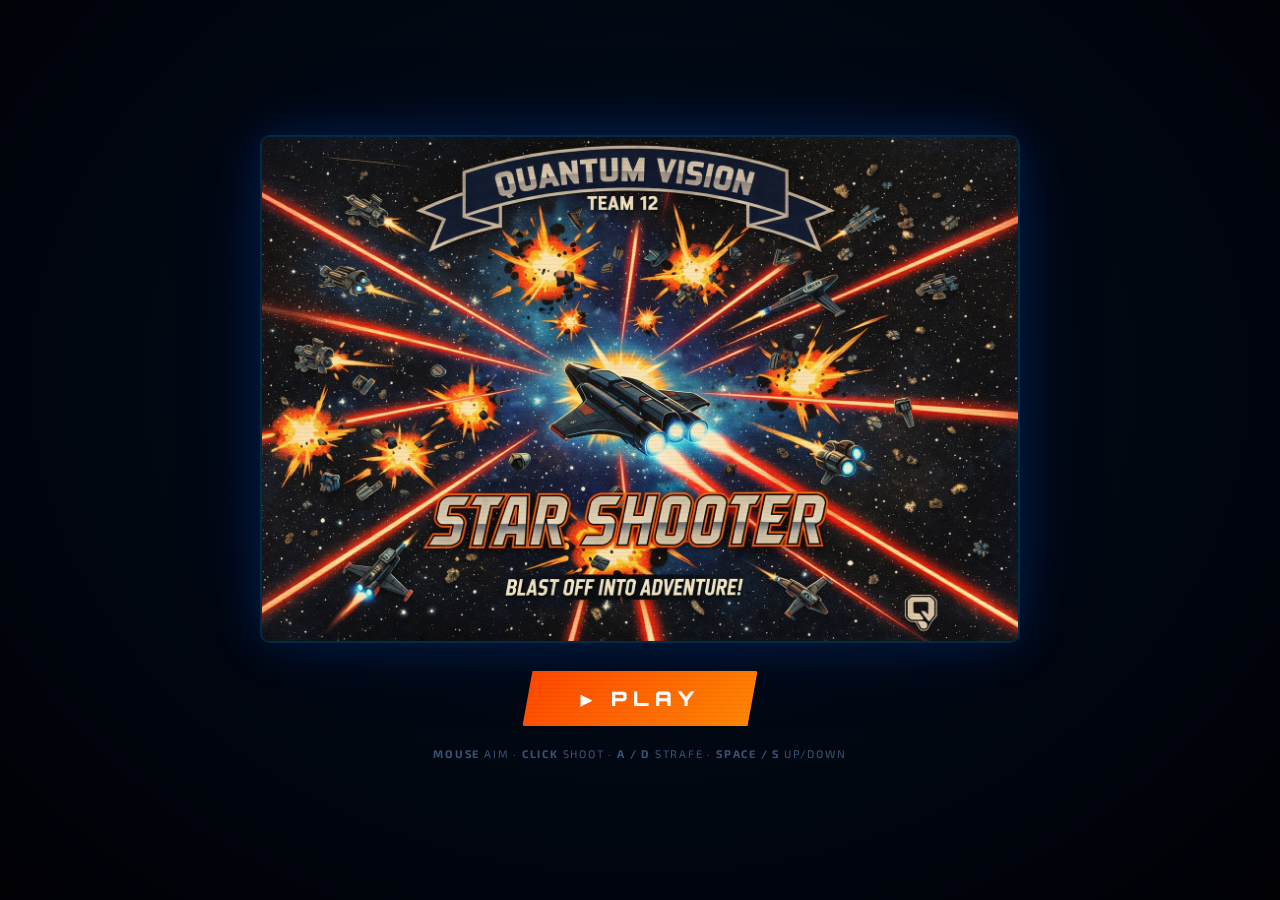
<file: index.html>
<!DOCTYPE html>
<html lang="en">
<head>
  <meta charset="utf-8">
  <title>Star Shooter – Quantum Vision Team 12</title>
  <meta name="viewport" content="width=device-width,initial-scale=1">

  <!-- A-Frame (ONLY ONCE) -->
  <script src="https://aframe.io/releases/1.6.0/aframe.min.js"></script>

  <!-- Fonts -->
  <link href="https://fonts.googleapis.com/css2?family=Orbitron:wght@400;700;900&family=Exo+2:wght@300;400;600&display=swap" rel="stylesheet">

  <!-- CSS -->
  <link rel="stylesheet" href="css/style.css">

  <!-- JS Core Files (ORDER MATTERS) -->
  <script src="js/gameState.js"></script>
  <script src="js/utils.js"></script>
  <script src="js/audio.js"></script>
  <script src="js/ui.js"></script>
  <script src="js/enemies.js"></script>
  <script src="js/components.js"></script>
  <script src="js/shooting.js"></script>
</head>

<body>

  <!-- Background FX -->
  <canvas id="bg-canvas"></canvas>
  <div id="scanlines"></div>
  <div id="shoot-flash"></div>
  <div id="hit-flash"></div>

  <!-- START SCREEN -->
  <div id="start-screen" class="overlay">
    <div class="poster-wrap">
      <img src="assets/poster.png" alt="Star Shooter">
    </div>

    <button class="btn" id="play-btn">▶ PLAY</button>

    <p class="hint">
      <b>MOUSE</b> AIM ·
      <b>CLICK</b> SHOOT ·
      <b>A / D</b> STRAFE ·
      <b>SPACE / S</b> UP/DOWN
    </p>
  </div>

  <!-- GAME OVER SCREEN -->
  <div id="gameover-screen" class="overlay">
    <h1>GAME OVER</h1>
    <p class="go-sub">FINAL SCORE</p>
    <div id="final-score">0</div>
    <div id="wave-reached">WAVE 1 REACHED</div>
    <button class="btn" id="replay-btn">↺ RETRY</button>
  </div>

  <!-- HUD -->
  <div id="hud">
    <div id="hud-top">
      <div class="hud-pill">
        SCORE <span id="score-val">0</span>
      </div>
      <div class="hud-pill" id="wave-pill">
        WAVE <span id="wave-val">1</span>
      </div>
    </div>
  </div>

  <!-- Crosshair -->
  <div id="crosshair">
    <div class="ch-ring"></div>
    <div class="ch-dot"></div>
  </div>

  <!-- Health Bar -->
  <div id="health-wrap">
    <div id="health-label">HULL INTEGRITY</div>
    <div id="health-track">
      <div id="health-bar"></div>
    </div>
  </div>

  <!-- Wave Announcement -->
  <div id="wave-announce"></div>

  <!-- Pointer Lock Prompt -->
  <div id="lock-prompt">
    CLICK ANYWHERE TO LOCK MOUSE · ESC TO RELEASE
  </div>

  <!-- Controls -->
  <div id="controls-legend">
    <b>MOUSE</b> Aim &nbsp;&nbsp; <b>CLICK</b> Shoot<br>
    <b>A / D</b> Strafe<br>
    <b>SPACE</b> Up &nbsp;&nbsp; <b>S</b> Down
  </div>

  <!-- A-Frame Scene -->
  <a-scene id="main-scene" embedded>
    <a-entity id="cam-rig" player-rig>
      <a-camera></a-camera>
    </a-entity>

    <a-entity id="stars-container"></a-entity>
    <a-entity id="enemy-container"></a-entity>
    <a-entity id="expl-container"></a-entity>

    <!-- Lighting -->
    <a-light type="ambient" color="#334466" intensity="0.7"></a-light>
    <a-light type="directional" color="#6688ff" intensity="0.9" position="1 2 -2"></a-light>
  </a-scene>

  <!-- MAIN JS LAST -->
  <script src="js/main.js"></script>

</body>
</html>
</file>
<file: css/style.css>
*,
*::before,
*::after {
  margin: 0;
  padding: 0;
  box-sizing: border-box;
}

html,
body {
  width: 100%;
  height: 100%;
  overflow: hidden;
  background: #000;
  font-family: 'Exo 2', sans-serif;
}

a-scene {
  position: fixed !important;
  inset: 0 !important;
  z-index: 1 !important;
}

/* Overlay screens */
.overlay {
  position: fixed;
  inset: 0;
  z-index: 100;
  display: flex;
  flex-direction: column;
  align-items: center;
  justify-content: center;
  background: radial-gradient(ellipse at 50% 42%, #021020 0%, #000005 100%);
}

#bg-canvas {
  position: fixed;
  inset: 0;
  z-index: 0;
  pointer-events: none;
}

/* Start */
#start-screen {
  z-index: 101;
}

.poster-wrap {
  width: min(760px, 88vw);
  border: 2px solid rgba(0, 175, 255, .22);
  border-radius: 10px;
  box-shadow: 0 0 50px rgba(0, 100, 255, .2), 0 0 100px rgba(0, 55, 200, .1);
  overflow: hidden;
  margin-bottom: 28px;
}

.poster-wrap img {
  width: 100%;
  display: block;
}

/* Game Over */
#gameover-screen {
  display: none;
  z-index: 101;
}

#gameover-screen h1 {
  font-family: 'Orbitron', monospace;
  font-size: clamp(38px, 8vw, 86px);
  font-weight: 900;
  letter-spacing: 4px;
  color: #ff2244;
  text-shadow: 0 0 26px #ff2244, 0 0 52px rgba(255, 30, 60, .3);
  margin-bottom: 10px;
}

.go-sub {
  font-size: 12px;
  letter-spacing: 3px;
  color: rgba(200, 220, 255, .5);
  margin-bottom: 6px;
}

#final-score {
  font-family: 'Orbitron', monospace;
  font-size: clamp(24px, 5vw, 48px);
  font-weight: 700;
  color: #00e5ff;
  text-shadow: 0 0 16px #00e5ff;
  margin-bottom: 8px;
}

#wave-reached {
  font-family: 'Orbitron', monospace;
  font-size: 13px;
  letter-spacing: 3px;
  color: #ff9d00;
  text-shadow: 0 0 9px #ff9d00;
  margin-bottom: 34px;
}

/* Buttons */
.btn {
  font-family: 'Orbitron', monospace;
  font-size: 20px;
  font-weight: 900;
  letter-spacing: 6px;
  color: #fff;
  background: linear-gradient(135deg, #ff4400, #ff8800);
  border: none;
  cursor: pointer;
  padding: 15px 58px;
  border-radius: 3px;
  clip-path: polygon(10px 0%, 100% 0%, calc(100% - 10px) 100%, 0% 100%);
  box-shadow: 0 0 26px rgba(255, 100, 0, .5), 0 0 52px rgba(255, 60, 0, .18);
  transition: transform .14s, box-shadow .14s;
}

.btn:hover {
  transform: scale(1.07);
  box-shadow: 0 0 42px rgba(255, 120, 0, .8), 0 0 80px rgba(255, 60, 0, .3);
}

.btn:active {
  transform: scale(.96);
}

.hint {
  margin-top: 16px;
  font-size: 11px;
  letter-spacing: 1.8px;
  color: rgba(135, 188, 255, .42);
  text-align: center;
  line-height: 2.1;
}

/* HUD */
#hud {
  position: fixed;
  inset: 0;
  z-index: 20;
  pointer-events: none;
  display: none;
}

#hud-top {
  display: flex;
  justify-content: space-between;
  padding: 15px 22px;
}

.hud-pill {
  background: rgba(0, 14, 48, .78);
  border: 1px solid rgba(0, 165, 255, .3);
  border-radius: 5px;
  padding: 7px 16px;
  font-family: 'Orbitron', monospace;
  font-size: 13px;
  letter-spacing: 2px;
  color: #00e5ff;
  text-shadow: 0 0 6px #00e5ff;
  backdrop-filter: blur(5px);
}

#wave-pill {
  color: #ff9d00;
  text-shadow: 0 0 6px #ff9d00;
  font-size: 12px;
  border-color: rgba(255, 150, 0, .25);
}

/* Health */
#health-wrap {
  position: fixed;
  bottom: 26px;
  left: 50%;
  transform: translateX(-50%);
  z-index: 20;
  display: none;
  text-align: center;
}

#health-label {
  font-family: 'Orbitron', monospace;
  font-size: 10px;
  letter-spacing: 3px;
  color: #ff4466;
  text-shadow: 0 0 5px #ff4466;
  margin-bottom: 5px;
}

#health-track {
  width: 240px;
  height: 13px;
  background: rgba(255, 50, 80, .1);
  border: 1px solid rgba(255, 50, 80, .45);
  border-radius: 20px;
  overflow: hidden;
}

#health-bar {
  height: 100%;
  width: 100%;
  background: linear-gradient(90deg, #ff2244, #ff6688);
  border-radius: 20px;
  transition: width .22s;
}

/* Crosshair */
#crosshair {
  position: fixed;
  top: 50%;
  left: 50%;
  transform: translate(-50%, -50%);
  width: 44px;
  height: 44px;
  z-index: 22;
  display: none;
  pointer-events: none;
}

#crosshair::before,
#crosshair::after {
  content: '';
  position: absolute;
  background: rgba(0, 255, 190, .9);
}

#crosshair::before {
  width: 2px;
  height: 100%;
  left: 50%;
  transform: translateX(-50%);
}

#crosshair::after {
  height: 2px;
  width: 100%;
  top: 50%;
  transform: translateY(-50%);
}

.ch-ring {
  position: absolute;
  top: 50%;
  left: 50%;
  width: 18px;
  height: 18px;
  border: 2px solid rgba(0, 255, 190, .65);
  border-radius: 50%;
  transform: translate(-50%, -50%);
}

.ch-dot {
  position: absolute;
  top: 50%;
  left: 50%;
  width: 4px;
  height: 4px;
  background: #00ffbe;
  border-radius: 50%;
  transform: translate(-50%, -50%);
}

/* Wave announce */
#wave-announce {
  position: fixed;
  top: 44%;
  left: 50%;
  transform: translate(-50%, -50%);
  z-index: 25;
  pointer-events: none;
  display: none;
  font-family: 'Orbitron', monospace;
  font-size: clamp(22px, 5vw, 56px);
  font-weight: 900;
  color: #ff9d00;
  letter-spacing: 5px;
  text-align: center;
  text-shadow: 0 0 26px #ff9d00, 0 0 52px rgba(255, 140, 0, .32);
  transition: opacity .44s;
}

/* Screen flashes */
#shoot-flash {
  position: fixed;
  inset: 0;
  z-index: 18;
  pointer-events: none;
  background: radial-gradient(ellipse at center, rgba(0, 200, 255, .13) 0%, transparent 65%);
  opacity: 0;
  transition: opacity .06s;
}

#hit-flash {
  position: fixed;
  inset: 0;
  z-index: 18;
  pointer-events: none;
  background: rgba(255, 0, 0, .22);
  opacity: 0;
  transition: opacity .07s;
}

/* Controls legend */
#controls-legend {
  position: fixed;
  bottom: 68px;
  right: 16px;
  z-index: 20;
  display: none;
  background: rgba(0, 7, 22, .8);
  border: 1px solid rgba(0, 135, 255, .18);
  border-radius: 7px;
  padding: 11px 14px;
  font-size: 10px;
  letter-spacing: 1px;
  color: rgba(135, 190, 255, .55);
  line-height: 2;
  backdrop-filter: blur(5px);
}

#controls-legend b {
  color: rgba(0, 212, 255, .8);
}

/* Pointer-lock prompt */
#lock-prompt {
  position: fixed;
  bottom: 22px;
  left: 50%;
  transform: translateX(-50%);
  z-index: 22;
  display: none;
  pointer-events: none;
  font-family: 'Orbitron', monospace;
  font-size: 10px;
  letter-spacing: 2px;
  color: rgba(0, 220, 255, .5);
  text-align: center;
}

/* Scanlines */
#scanlines {
  position: fixed;
  inset: 0;
  z-index: 999;
  pointer-events: none;
  background: repeating-linear-gradient(
    0deg,
    transparent,
    transparent 3px,
    rgba(0, 0, 0, .03) 3px,
    rgba(0, 0, 0, .03) 4px
  );
}
</file>
